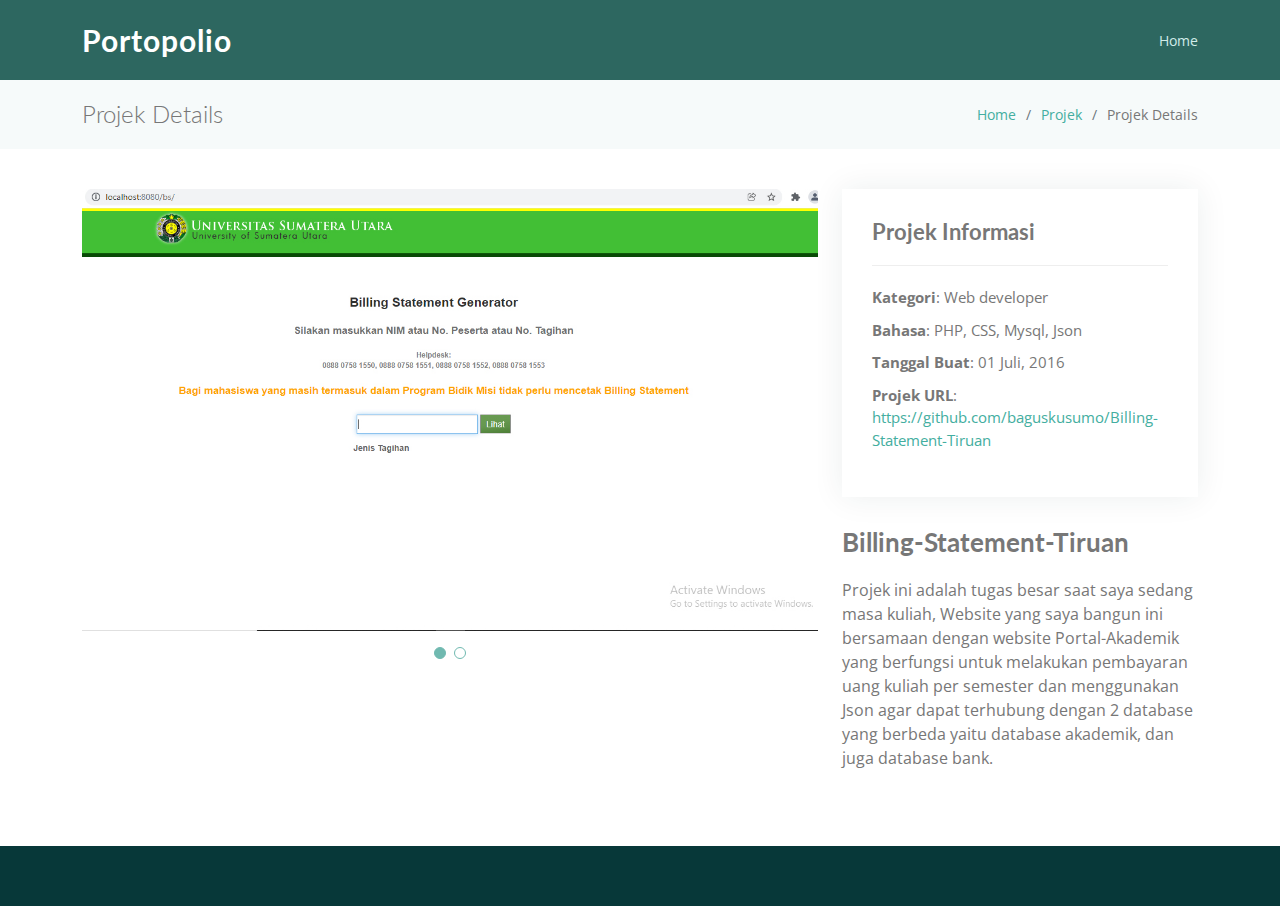
<file: bs.html>
<!DOCTYPE html>
<html lang="en">

<head>
  <meta charset="utf-8">
  <meta content="width=device-width, initial-scale=1.0" name="viewport">

  <title>Projek Detail</title>
  <meta content="" name="description">
  <meta content="" name="keywords">

  <!-- Favicons -->
  <link href="assets/img/favicon.png" rel="icon">
  <link href="assets/img/apple-touch-icon.png" rel="apple-touch-icon">

  <!-- Google Fonts -->
  <link href="https://fonts.googleapis.com/css?family=Open+Sans:300,300i,400,400i,600,600i,700,700i|Lato:400,300,700,900" rel="stylesheet">

  <!-- Vendor CSS Files -->
  <link href="assets/vendor/bootstrap/css/bootstrap.min.css" rel="stylesheet">
  <link href="assets/vendor/bootstrap-icons/bootstrap-icons.css" rel="stylesheet">
  <link href="assets/vendor/glightbox/css/glightbox.min.css" rel="stylesheet">
  <link href="assets/vendor/swiper/swiper-bundle.min.css" rel="stylesheet">

  <!-- Template Main CSS File -->
  <link href="assets/css/style.css" rel="stylesheet">
</head>

<body>

  <!-- ======= Header ======= -->
  <header id="header" class="fixed-top d-flex align-items-center">
    <div class="container d-flex align-items-center">

      <div class="logo me-auto">
        <h1><a href="index.html">Portopolio</a></h1>
        <!-- Uncomment below if you prefer to use an image logo -->
        <!-- <a href="index.html"><img src="assets/img/logo.png" alt="" class="img-fluid"></a>-->
      </div>

      <nav id="navbar" class="navbar">
        <ul>
          <li><a class="nav-link scrollto " href="index.html">Home</a></li>
        </ul>
        <i class="bi bi-list mobile-nav-toggle"></i>
      </nav><!-- .navbar -->

    </div>
  </header><!-- End #header -->

  <main id="main">

    <!-- ======= Breadcrumbs ======= -->
    <section class="breadcrumbs">
      <div class="container">

        <div class="d-flex justify-content-between align-items-center">
          <h2>Projek Details</h2>
          <ol>
            <li><a href="index.html">Home</a></li>
            <li><a href="#">Projek</a></li>
            <li>Projek Details</li>
          </ol>
        </div>

      </div>
    </section><!-- Breadcrumbs -->

    <!-- ======= Portfolio Details Section ======= -->
    <section id="portfolio-details" class="portfolio-details">
      <div class="container">

        <div class="row gy-4">

          <div class="col-lg-8">
            <div class="portfolio-details-slider swiper">
              <div class="swiper-wrapper align-items-center">

                <div class="swiper-slide">
                  <img src="assets/img/portfolio/BS1.jpg" alt="">
                </div>

                <div class="swiper-slide">
                  <img src="assets/img/portfolio/BS2.jpg" alt="">
                </div>

              </div>
              <div class="swiper-pagination"></div>
            </div>
          </div>

          <div class="col-lg-4">
            <div class="portfolio-info">
              <h3>Projek Informasi</h3>
              <ul>
                <li><strong>Kategori</strong>: Web developer</li>
                <li><strong>Bahasa</strong>: PHP, CSS, Mysql, Json</li>
                <li><strong>Tanggal Buat</strong>: 01 Juli, 2016</li>
                <li><strong>Projek URL</strong>: <a href="https://github.com/baguskusumo/Billing-Statement-Tiruan">https://github.com/baguskusumo/Billing-Statement-Tiruan</a></li>
              </ul>
            </div>
            <div class="portfolio-description">
              <h2>Billing-Statement-Tiruan</h2>
              <p>
               Projek ini adalah tugas besar saat saya sedang masa kuliah, Website yang saya bangun ini bersamaan dengan website Portal-Akademik
			   yang berfungsi untuk melakukan pembayaran uang kuliah per semester dan menggunakan Json agar dapat terhubung dengan 2 database yang berbeda 
			   yaitu database akademik, dan juga database bank.
			  </p>
            </div>
          </div>

        </div>

      </div>
    </section><!-- End Portfolio Details Section -->

  </main><!-- End #main -->

  <!-- ======= Footer ======= -->
  <footer id="footer">
    <div class="container">
      <div class="copyright">
    </div>
  </footer><!-- End #footer -->

  <a href="#" class="back-to-top d-flex align-items-center justify-content-center"><i class="bi bi-arrow-up-short"></i></a>

  <!-- Vendor JS Files -->
  <script src="assets/vendor/bootstrap/js/bootstrap.bundle.min.js"></script>
  <script src="assets/vendor/glightbox/js/glightbox.min.js"></script>
  <script src="assets/vendor/isotope-layout/isotope.pkgd.min.js"></script>
  <script src="assets/vendor/swiper/swiper-bundle.min.js"></script>
  <script src="assets/vendor/php-email-form/validate.js"></script>

  <!-- Template Main JS File -->
  <script src="assets/js/main.js"></script>

</body>

</html>
</file>
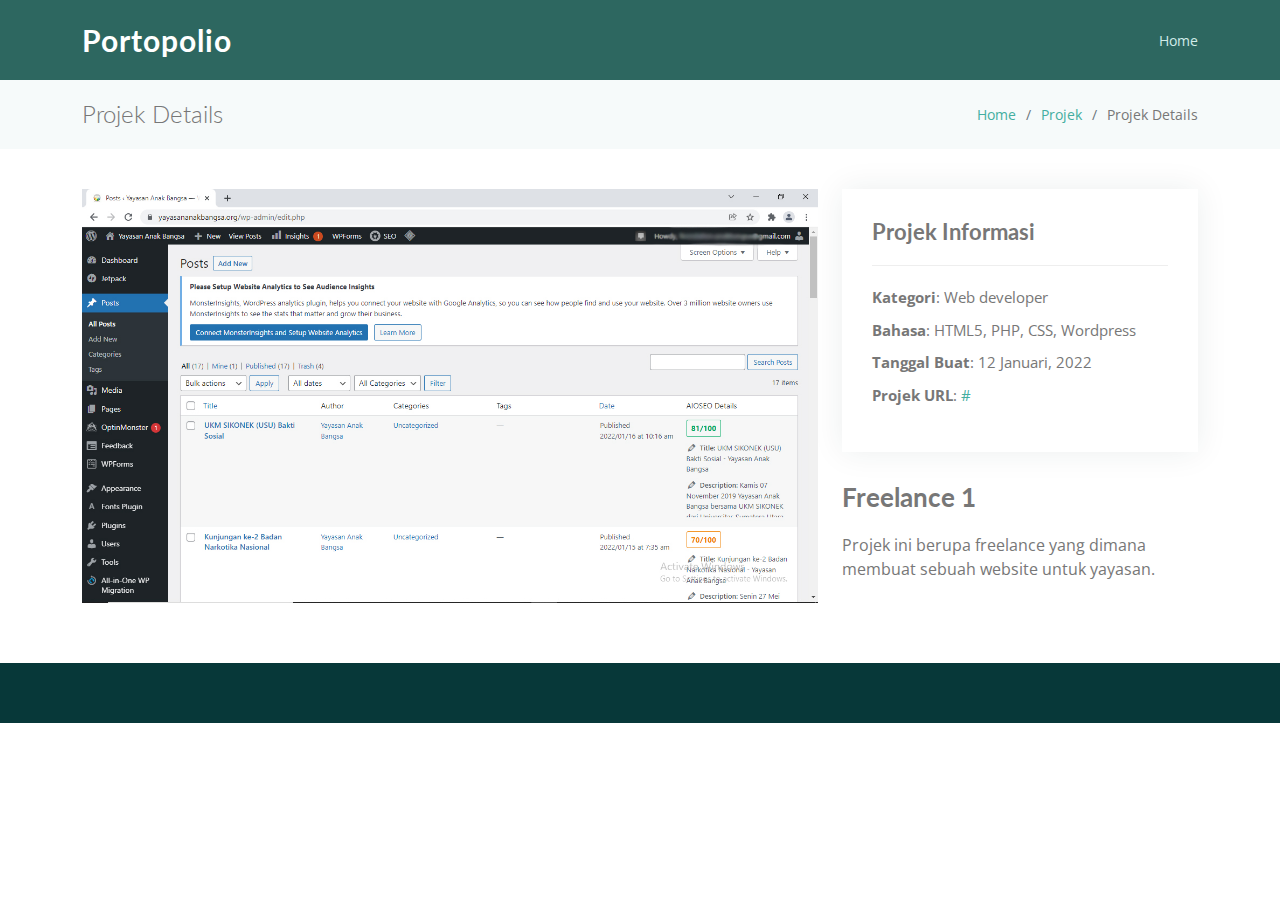
<file: freelance1.html>
<!DOCTYPE html>
<html lang="en">

<head>
  <meta charset="utf-8">
  <meta content="width=device-width, initial-scale=1.0" name="viewport">

  <title>Projek Detail</title>
  <meta content="" name="description">
  <meta content="" name="keywords">

  <!-- Favicons -->
  <link href="assets/img/favicon.png" rel="icon">
  <link href="assets/img/apple-touch-icon.png" rel="apple-touch-icon">

  <!-- Google Fonts -->
  <link href="https://fonts.googleapis.com/css?family=Open+Sans:300,300i,400,400i,600,600i,700,700i|Lato:400,300,700,900" rel="stylesheet">

  <!-- Vendor CSS Files -->
  <link href="assets/vendor/bootstrap/css/bootstrap.min.css" rel="stylesheet">
  <link href="assets/vendor/bootstrap-icons/bootstrap-icons.css" rel="stylesheet">
  <link href="assets/vendor/glightbox/css/glightbox.min.css" rel="stylesheet">
  <link href="assets/vendor/swiper/swiper-bundle.min.css" rel="stylesheet">

  <!-- Template Main CSS File -->
  <link href="assets/css/style.css" rel="stylesheet">
</head>

<body>

  <!-- ======= Header ======= -->
  <header id="header" class="fixed-top d-flex align-items-center">
    <div class="container d-flex align-items-center">

      <div class="logo me-auto">
        <h1><a href="index.html">Portopolio</a></h1>
        <!-- Uncomment below if you prefer to use an image logo -->
        <!-- <a href="index.html"><img src="assets/img/logo.png" alt="" class="img-fluid"></a>-->
      </div>

      <nav id="navbar" class="navbar">
        <ul>
          <li><a class="nav-link scrollto " href="index.html">Home</a></li>
        </ul>
        <i class="bi bi-list mobile-nav-toggle"></i>
      </nav><!-- .navbar -->

    </div>
  </header><!-- End #header -->

  <main id="main">

    <!-- ======= Breadcrumbs ======= -->
    <section class="breadcrumbs">
      <div class="container">

        <div class="d-flex justify-content-between align-items-center">
          <h2>Projek Details</h2>
          <ol>
            <li><a href="index.html">Home</a></li>
            <li><a href="#">Projek</a></li>
            <li>Projek Details</li>
          </ol>
        </div>

      </div>
    </section><!-- Breadcrumbs -->

    <!-- ======= Portfolio Details Section ======= -->
    <section id="portfolio-details" class="portfolio-details">
      <div class="container">

        <div class="row gy-4">

          <div class="col-lg-8">
            <div class="portfolio-details-slider swiper">
              <div class="swiper-wrapper align-items-center">

                <div class="swiper-slide">
                  <img src="assets/img/portfolio/Freelance.jpg" alt="">
                </div>

              </div>
              <div class="swiper-pagination"></div>
            </div>
          </div>

          <div class="col-lg-4">
            <div class="portfolio-info">
              <h3>Projek Informasi</h3>
              <ul>
                <li><strong>Kategori</strong>: Web developer</li>
                <li><strong>Bahasa</strong>: HTML5, PHP, CSS, Wordpress</li>
                <li><strong>Tanggal Buat</strong>: 12 Januari, 2022</li>
                <li><strong>Projek URL</strong>: <a href="#">#</a></li>
              </ul>
            </div>
            <div class="portfolio-description">
              <h2>Freelance 1</h2>
              <p>
               Projek ini berupa freelance yang dimana membuat sebuah website untuk yayasan.
			  </p>
            </div>
          </div>

        </div>

      </div>
    </section><!-- End Portfolio Details Section -->

  </main><!-- End #main -->

  <!-- ======= Footer ======= -->
  <footer id="footer">
    <div class="container">
      <div class="copyright">
    </div>
  </footer><!-- End #footer -->

  <a href="#" class="back-to-top d-flex align-items-center justify-content-center"><i class="bi bi-arrow-up-short"></i></a>

  <!-- Vendor JS Files -->
  <script src="assets/vendor/bootstrap/js/bootstrap.bundle.min.js"></script>
  <script src="assets/vendor/glightbox/js/glightbox.min.js"></script>
  <script src="assets/vendor/isotope-layout/isotope.pkgd.min.js"></script>
  <script src="assets/vendor/swiper/swiper-bundle.min.js"></script>
  <script src="assets/vendor/php-email-form/validate.js"></script>

  <!-- Template Main JS File -->
  <script src="assets/js/main.js"></script>

</body>

</html>
</file>
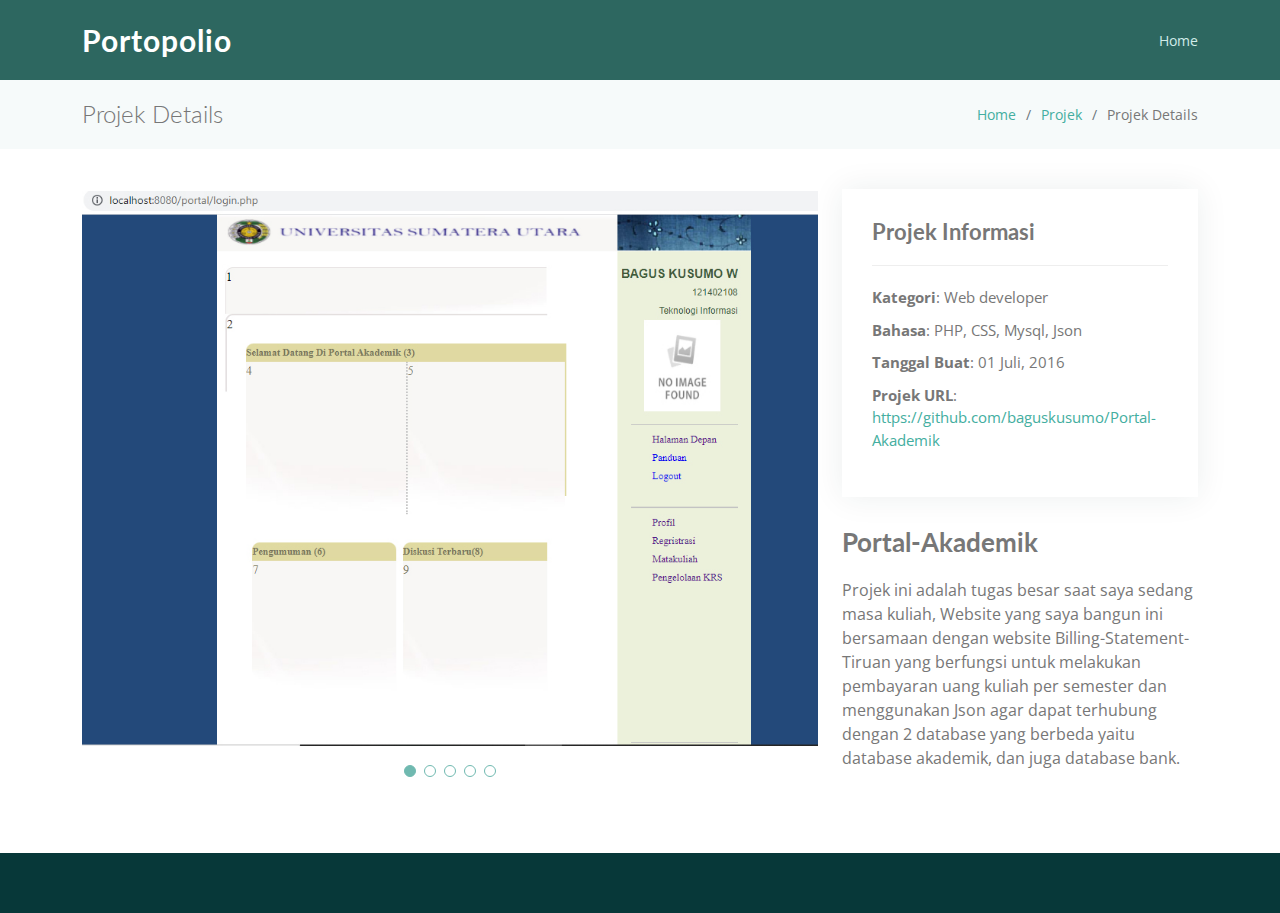
<file: portal-akademik.html>
<!DOCTYPE html>
<html lang="en">

<head>
  <meta charset="utf-8">
  <meta content="width=device-width, initial-scale=1.0" name="viewport">

  <title>Projek Detail</title>
  <meta content="" name="description">
  <meta content="" name="keywords">

  <!-- Favicons -->
  <link href="assets/img/favicon.png" rel="icon">
  <link href="assets/img/apple-touch-icon.png" rel="apple-touch-icon">

  <!-- Google Fonts -->
  <link href="https://fonts.googleapis.com/css?family=Open+Sans:300,300i,400,400i,600,600i,700,700i|Lato:400,300,700,900" rel="stylesheet">

  <!-- Vendor CSS Files -->
  <link href="assets/vendor/bootstrap/css/bootstrap.min.css" rel="stylesheet">
  <link href="assets/vendor/bootstrap-icons/bootstrap-icons.css" rel="stylesheet">
  <link href="assets/vendor/glightbox/css/glightbox.min.css" rel="stylesheet">
  <link href="assets/vendor/swiper/swiper-bundle.min.css" rel="stylesheet">

  <!-- Template Main CSS File -->
  <link href="assets/css/style.css" rel="stylesheet">
</head>

<body>

  <!-- ======= Header ======= -->
  <header id="header" class="fixed-top d-flex align-items-center">
    <div class="container d-flex align-items-center">

      <div class="logo me-auto">
        <h1><a href="index.html">Portopolio</a></h1>
        <!-- Uncomment below if you prefer to use an image logo -->
        <!-- <a href="index.html"><img src="assets/img/logo.png" alt="" class="img-fluid"></a>-->
      </div>

      <nav id="navbar" class="navbar">
        <ul>
          <li><a class="nav-link scrollto " href="index.html">Home</a></li>
        </ul>
        <i class="bi bi-list mobile-nav-toggle"></i>
      </nav><!-- .navbar -->

    </div>
  </header><!-- End #header -->

  <main id="main">

    <!-- ======= Breadcrumbs ======= -->
    <section class="breadcrumbs">
      <div class="container">

        <div class="d-flex justify-content-between align-items-center">
          <h2>Projek Details</h2>
          <ol>
            <li><a href="index.html">Home</a></li>
            <li><a href="#">Projek</a></li>
            <li>Projek Details</li>
          </ol>
        </div>

      </div>
    </section><!-- Breadcrumbs -->

    <!-- ======= Portfolio Details Section ======= -->
    <section id="portfolio-details" class="portfolio-details">
      <div class="container">

        <div class="row gy-4">

          <div class="col-lg-8">
            <div class="portfolio-details-slider swiper">
              <div class="swiper-wrapper align-items-center">

                <div class="swiper-slide">
                  <img src="assets/img/portfolio/portal1.jpg" alt="">
                </div>

                <div class="swiper-slide">
                  <img src="assets/img/portfolio/portal2.jpg" alt="">
                </div>

                <div class="swiper-slide">
                  <img src="assets/img/portfolio/portal3.jpg" alt="">
                </div>
				
				<div class="swiper-slide">
                  <img src="assets/img/portfolio/portal4.jpg" alt="">
                </div>
				
				<div class="swiper-slide">
                  <img src="assets/img/portfolio/portal5.jpg" alt="">
                </div>

              </div>
              <div class="swiper-pagination"></div>
            </div>
          </div>

          <div class="col-lg-4">
            <div class="portfolio-info">
              <h3>Projek Informasi</h3>
              <ul>
                <li><strong>Kategori</strong>: Web developer</li>
                <li><strong>Bahasa</strong>: PHP, CSS, Mysql, Json</li>
                <li><strong>Tanggal Buat</strong>: 01 Juli, 2016</li>
                <li><strong>Projek URL</strong>: <a href="https://github.com/baguskusumo/Portal-Akademik">https://github.com/baguskusumo/Portal-Akademik</a></li>
              </ul>
            </div>
            <div class="portfolio-description">
              <h2>Portal-Akademik</h2>
              <p>
               Projek ini adalah tugas besar saat saya sedang masa kuliah, Website yang saya bangun ini bersamaan dengan website Billing-Statement-Tiruan
			   yang berfungsi untuk melakukan pembayaran uang kuliah per semester dan menggunakan Json agar dapat terhubung dengan 2 database yang berbeda 
			   yaitu database akademik, dan juga database bank.
			  </p>
            </div>
          </div>

        </div>

      </div>
    </section><!-- End Portfolio Details Section -->

  </main><!-- End #main -->

  <!-- ======= Footer ======= -->
  <footer id="footer">
    <div class="container">
      <div class="copyright">
    </div>
  </footer><!-- End #footer -->

  <a href="#" class="back-to-top d-flex align-items-center justify-content-center"><i class="bi bi-arrow-up-short"></i></a>

  <!-- Vendor JS Files -->
  <script src="assets/vendor/bootstrap/js/bootstrap.bundle.min.js"></script>
  <script src="assets/vendor/glightbox/js/glightbox.min.js"></script>
  <script src="assets/vendor/isotope-layout/isotope.pkgd.min.js"></script>
  <script src="assets/vendor/swiper/swiper-bundle.min.js"></script>
  <script src="assets/vendor/php-email-form/validate.js"></script>

  <!-- Template Main JS File -->
  <script src="assets/js/main.js"></script>

</body>

</html>
</file>
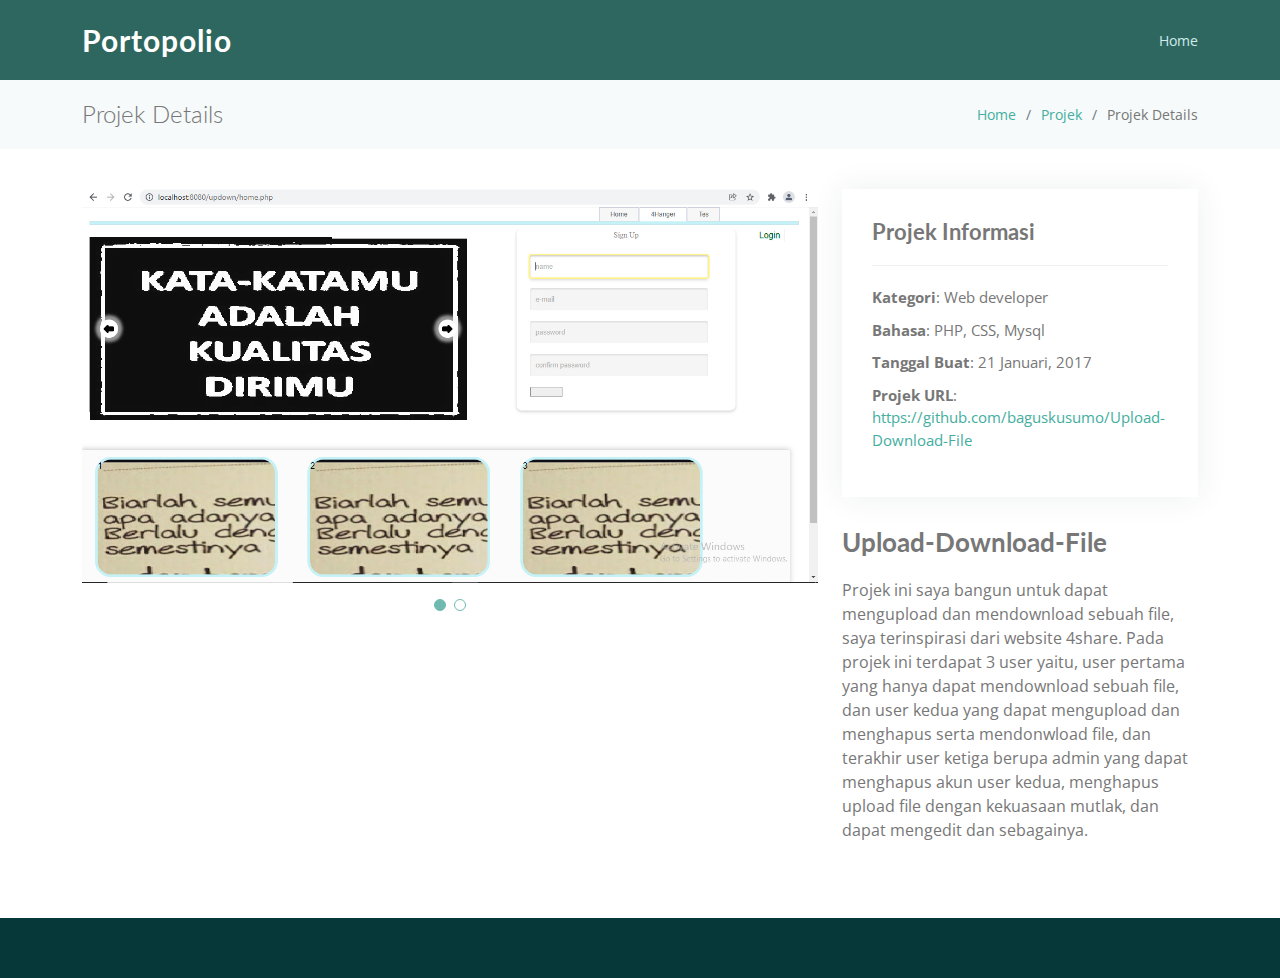
<file: updown.html>
<!DOCTYPE html>
<html lang="en">

<head>
  <meta charset="utf-8">
  <meta content="width=device-width, initial-scale=1.0" name="viewport">

  <title>Projek Detail</title>
  <meta content="" name="description">
  <meta content="" name="keywords">

  <!-- Favicons -->
  <link href="assets/img/favicon.png" rel="icon">
  <link href="assets/img/apple-touch-icon.png" rel="apple-touch-icon">

  <!-- Google Fonts -->
  <link href="https://fonts.googleapis.com/css?family=Open+Sans:300,300i,400,400i,600,600i,700,700i|Lato:400,300,700,900" rel="stylesheet">

  <!-- Vendor CSS Files -->
  <link href="assets/vendor/bootstrap/css/bootstrap.min.css" rel="stylesheet">
  <link href="assets/vendor/bootstrap-icons/bootstrap-icons.css" rel="stylesheet">
  <link href="assets/vendor/glightbox/css/glightbox.min.css" rel="stylesheet">
  <link href="assets/vendor/swiper/swiper-bundle.min.css" rel="stylesheet">

  <!-- Template Main CSS File -->
  <link href="assets/css/style.css" rel="stylesheet">
</head>

<body>

  <!-- ======= Header ======= -->
  <header id="header" class="fixed-top d-flex align-items-center">
    <div class="container d-flex align-items-center">

      <div class="logo me-auto">
        <h1><a href="index.html">Portopolio</a></h1>
        <!-- Uncomment below if you prefer to use an image logo -->
        <!-- <a href="index.html"><img src="assets/img/logo.png" alt="" class="img-fluid"></a>-->
      </div>

      <nav id="navbar" class="navbar">
        <ul>
          <li><a class="nav-link scrollto " href="index.html">Home</a></li>
        </ul>
        <i class="bi bi-list mobile-nav-toggle"></i>
      </nav><!-- .navbar -->

    </div>
  </header><!-- End #header -->

  <main id="main">

    <!-- ======= Breadcrumbs ======= -->
    <section class="breadcrumbs">
      <div class="container">

        <div class="d-flex justify-content-between align-items-center">
          <h2>Projek Details</h2>
          <ol>
            <li><a href="index.html">Home</a></li>
            <li><a href="#">Projek</a></li>
            <li>Projek Details</li>
          </ol>
        </div>

      </div>
    </section><!-- Breadcrumbs -->

    <!-- ======= Portfolio Details Section ======= -->
    <section id="portfolio-details" class="portfolio-details">
      <div class="container">

        <div class="row gy-4">

          <div class="col-lg-8">
            <div class="portfolio-details-slider swiper">
              <div class="swiper-wrapper align-items-center">

                <div class="swiper-slide">
                  <img src="assets/img/portfolio/updown1.jpg" alt="">
                </div>

                <div class="swiper-slide">
                  <img src="assets/img/portfolio/updown2.jpg" alt="">
                </div>

              </div>
              <div class="swiper-pagination"></div>
            </div>
          </div>

          <div class="col-lg-4">
            <div class="portfolio-info">
              <h3>Projek Informasi</h3>
              <ul>
                <li><strong>Kategori</strong>: Web developer</li>
                <li><strong>Bahasa</strong>: PHP, CSS, Mysql</li>
                <li><strong>Tanggal Buat</strong>: 21 Januari, 2017</li>
                <li><strong>Projek URL</strong>: <a href="https://github.com/baguskusumo/Upload-Download-File">https://github.com/baguskusumo/Upload-Download-File</a></li>
              </ul>
            </div>
            <div class="portfolio-description">
              <h2>Upload-Download-File</h2>
              <p>
               Projek ini saya bangun untuk dapat mengupload dan mendownload sebuah file, saya terinspirasi dari website 4share. Pada projek ini
			   terdapat 3 user yaitu, user pertama yang hanya dapat mendownload sebuah file, dan user kedua yang dapat mengupload dan menghapus serta mendonwload file,
			   dan terakhir user ketiga berupa admin yang dapat menghapus akun user kedua, menghapus upload file dengan kekuasaan mutlak, dan dapat mengedit dan sebagainya.
			  </p>
            </div>
          </div>

        </div>

      </div>
    </section><!-- End Portfolio Details Section -->

  </main><!-- End #main -->

  <!-- ======= Footer ======= -->
  <footer id="footer">
    <div class="container">
      <div class="copyright">
    </div>
  </footer><!-- End #footer -->

  <a href="#" class="back-to-top d-flex align-items-center justify-content-center"><i class="bi bi-arrow-up-short"></i></a>

  <!-- Vendor JS Files -->
  <script src="assets/vendor/bootstrap/js/bootstrap.bundle.min.js"></script>
  <script src="assets/vendor/glightbox/js/glightbox.min.js"></script>
  <script src="assets/vendor/isotope-layout/isotope.pkgd.min.js"></script>
  <script src="assets/vendor/swiper/swiper-bundle.min.js"></script>
  <script src="assets/vendor/php-email-form/validate.js"></script>

  <!-- Template Main JS File -->
  <script src="assets/js/main.js"></script>

</body>

</html>
</file>
<file: assets/css/style.css>
/**
* Template Name: Amoeba - v4.7.0
* Template URL: https://bootstrapmade.com/free-one-page-bootstrap-template-amoeba/
* Author: BootstrapMade.com
* License: https://bootstrapmade.com/license/
*/

/*--------------------------------------------------------------
# General
--------------------------------------------------------------*/
body {
  font-family: "Open Sans", sans-serif;
  color: #777;
}

a {
  text-decoration: none;
  color: #43aea0;
}

a:hover {
  color: #00d3b8;
  text-decoration: none;
}

h1, h2, h3, h4, h5, h6, .font-primary {
  font-family: "Lato", sans-serif;
}

/*--------------------------------------------------------------
# Sections General
--------------------------------------------------------------*/
section {
  padding: 60px 0;
}

.section-bg {
  background-color: #f2f9f8;
}

.section-title {
  text-align: center;
  padding-bottom: 30px;
}
.section-title h2 {
  font-size: 32px;
  font-weight: 300;
  margin-bottom: 20px;
  padding-bottom: 0;
  color: #555;
}
.section-title p {
  margin-bottom: 0;
}

/*--------------------------------------------------------------
# Breadcrumbs
--------------------------------------------------------------*/
.breadcrumbs {
  padding: 20px 0;
  background-color: #f6fafa;
  min-height: 40px;
  margin-top: 80px;
}
.breadcrumbs h2 {
  font-size: 24px;
  font-weight: 300;
  margin: 0;
}
@media (max-width: 992px) {
  .breadcrumbs h2 {
    margin: 0 0 10px 0;
  }
}
.breadcrumbs ol {
  display: flex;
  flex-wrap: wrap;
  list-style: none;
  padding: 0;
  margin: 0;
  font-size: 14px;
}
.breadcrumbs ol li + li {
  padding-left: 10px;
}
.breadcrumbs ol li + li::before {
  display: inline-block;
  padding-right: 10px;
  color: #6c757d;
  content: "/";
}
@media (max-width: 768px) {
  .breadcrumbs .d-flex {
    display: block !important;
  }
  .breadcrumbs ol {
    display: block;
  }
  .breadcrumbs ol li {
    display: inline-block;
  }
}

/*--------------------------------------------------------------
# Back to top button
--------------------------------------------------------------*/
.back-to-top {
  position: fixed;
  visibility: hidden;
  opacity: 0;
  right: 15px;
  bottom: 15px;
  z-index: 99999;
  background: #70b9b0;
  width: 40px;
  height: 40px;
  border-radius: 4px;
  transition: all 0.4s;
}
.back-to-top i {
  font-size: 24px;
  color: #fff;
  line-height: 0;
}
.back-to-top:hover {
  background: #8bc6bf;
  color: #fff;
}
.back-to-top.active {
  visibility: visible;
  opacity: 1;
}

/*--------------------------------------------------------------
# Header
--------------------------------------------------------------*/
#header {
  height: 80px;
  transition: all 0.5s;
  z-index: 997;
  transition: all 0.5s;
  background: #2d6760;
}
#header.header-scrolled {
  background: #1d443f;
  height: 60px;
}
#header .logo h1 {
  font-size: 30px;
  margin: 0;
  padding: 0;
  line-height: 0;
  font-weight: 700;
  letter-spacing: 1px;
}
#header .logo h1 a, #header .logo h1 a:hover {
  color: #fff;
  text-decoration: none;
  line-height: 0;
}
#header .logo img {
  padding: 0;
  margin: 0;
  max-height: 40px;
}

#main {
  margin-top: 80px;
}

/*--------------------------------------------------------------
# Navigation Menu
--------------------------------------------------------------*/
/**
* Desktop Navigation 
*/
.navbar {
  padding: 0;
}
.navbar ul {
  margin: 0;
  padding: 0;
  display: flex;
  list-style: none;
  align-items: center;
}
.navbar li {
  position: relative;
}
.navbar a, .navbar a:focus {
  display: flex;
  align-items: center;
  justify-content: space-between;
  padding: 10px 0 10px 30px;
  font-family: "Open Sans", sans-serif;
  font-size: 14px;
  color: #d2ece9;
  white-space: nowrap;
  transition: 0.3s;
}
.navbar a i, .navbar a:focus i {
  font-size: 12px;
  line-height: 0;
  margin-left: 5px;
}
.navbar a:hover, .navbar .active, .navbar .active:focus, .navbar li:hover > a {
  color: #fff;
}
.navbar .dropdown ul {
  display: block;
  position: absolute;
  left: 14px;
  top: calc(100% + 30px);
  margin: 0;
  padding: 10px 0;
  z-index: 99;
  opacity: 0;
  visibility: hidden;
  background: #fff;
  box-shadow: 0px 0px 30px rgba(127, 137, 161, 0.25);
  transition: 0.3s;
}
.navbar .dropdown ul li {
  min-width: 200px;
}
.navbar .dropdown ul a {
  padding: 10px 20px;
  text-transform: none;
  font-size: 14px;
  font-weight: 500;
  color: #25564f;
}
.navbar .dropdown ul a i {
  font-size: 12px;
}
.navbar .dropdown ul a:hover, .navbar .dropdown ul .active:hover, .navbar .dropdown ul li:hover > a {
  color: #70b9b0;
}
.navbar .dropdown:hover > ul {
  opacity: 1;
  top: 100%;
  visibility: visible;
}
.navbar .dropdown .dropdown ul {
  top: 0;
  left: calc(100% - 30px);
  visibility: hidden;
}
.navbar .dropdown .dropdown:hover > ul {
  opacity: 1;
  top: 0;
  left: 100%;
  visibility: visible;
}
@media (max-width: 1366px) {
  .navbar .dropdown .dropdown ul {
    left: -90%;
  }
  .navbar .dropdown .dropdown:hover > ul {
    left: -100%;
  }
}

/**
* Mobile Navigation 
*/
.mobile-nav-toggle {
  color: #fff;
  font-size: 28px;
  cursor: pointer;
  display: none;
  line-height: 0;
  transition: 0.5s;
}

@media (max-width: 991px) {
  .mobile-nav-toggle {
    display: block;
  }

  .navbar ul {
    display: none;
  }
}
.navbar-mobile {
  position: fixed;
  overflow: hidden;
  top: 0;
  right: 0;
  left: 0;
  bottom: 0;
  background: rgba(7, 56, 57, 0.9);
  transition: 0.3s;
}
.navbar-mobile .mobile-nav-toggle {
  position: absolute;
  top: 15px;
  right: 15px;
}
.navbar-mobile ul {
  display: block;
  position: absolute;
  top: 55px;
  right: 15px;
  bottom: 15px;
  left: 15px;
  padding: 10px 0;
  background-color: #fff;
  overflow-y: auto;
  transition: 0.3s;
}
.navbar-mobile a, .navbar-mobile a:focus {
  padding: 10px 20px;
  font-size: 15px;
  color: #073839;
}
.navbar-mobile a:hover, .navbar-mobile .active, .navbar-mobile li:hover > a {
  color: #70b9b0;
}
.navbar-mobile .getstarted, .navbar-mobile .getstarted:focus {
  margin: 15px;
}
.navbar-mobile .dropdown ul {
  position: static;
  display: none;
  margin: 10px 20px;
  padding: 10px 0;
  z-index: 99;
  opacity: 1;
  visibility: visible;
  background: #fff;
  box-shadow: 0px 0px 30px rgba(127, 137, 161, 0.25);
}
.navbar-mobile .dropdown ul li {
  min-width: 200px;
}
.navbar-mobile .dropdown ul a {
  padding: 10px 20px;
}
.navbar-mobile .dropdown ul a i {
  font-size: 12px;
}
.navbar-mobile .dropdown ul a:hover, .navbar-mobile .dropdown ul .active:hover, .navbar-mobile .dropdown ul li:hover > a {
  color: #70b9b0;
}
.navbar-mobile .dropdown > .dropdown-active {
  display: block;
}

/*--------------------------------------------------------------
# Hero Section
--------------------------------------------------------------*/
#hero {
  width: 100%;
  height: 75vh;
  background: url("../img/hero-background.jpg") top center;
  background-size: cover;
  position: relative;
  margin-bottom: -80px;
}
#hero:before {
  content: "";
  background: rgba(112, 185, 176, 0.85);
  position: absolute;
  bottom: 0;
  top: 0;
  left: 0;
  right: 0;
}
#hero .hero-container {
  position: absolute;
  bottom: 0;
  top: 0;
  left: 0;
  right: 0;
  display: flex;
  padding-top: 80px;
  justify-content: center;
  align-items: center;
  flex-direction: column;
  text-align: center;
}
#hero h1 {
  margin: 0 0 10px 0;
  font-size: 48px;
  font-weight: 300;
  line-height: 56px;
  color: #fff;
}
#hero h2 {
  color: #eee;
  margin-bottom: 50px;
  font-size: 20px;
  font-weight: 300;
}
#hero .btn-get-started {
  font-family: "Lato", sans-serif;
  font-weight: 400;
  font-size: 16px;
  letter-spacing: 1px;
  display: inline-block;
  padding: 8px 28px 10px 28px;
  border-radius: 50px;
  transition: 0.5s;
  border: 1px solid #fff;
  color: #fff;
}
#hero .btn-get-started:hover {
  background: #fff;
  color: #70b9b0;
  border: 1px solid #70b9b0;
}
@media (min-width: 1024px) {
  #hero {
    background-attachment: fixed;
  }
}
@media (max-width: 768px) {
  #hero h1 {
    font-size: 28px;
    line-height: 36px;
  }
  #hero h2 {
    font-size: 18px;
    line-height: 24px;
    margin-bottom: 30px;
  }
}

/*--------------------------------------------------------------
# About Us
--------------------------------------------------------------*/
.about h3 {
  font-weight: 400;
  font-size: 26px;
}
.about ul {
  list-style: none;
  padding: 0;
}
.about ul li {
  padding-bottom: 10px;
}
.about ul i {
  font-size: 22px;
  padding-right: 4px;
  color: #70b9b0;
  line-height: 0;
}
.about p:last-child {
  margin-bottom: 0;
}

/*--------------------------------------------------------------
# Services
--------------------------------------------------------------*/
.services .icon-box {
  margin-bottom: 20px;
  text-align: center;
}
.services .icon {
  display: flex;
  justify-content: center;
  margin-bottom: 15px;
}
.services .icon i {
  color: #70b9b0;
  font-size: 42px;
}
.services .title {
  font-weight: 700;
  margin-bottom: 15px;
  font-size: 18px;
  text-transform: uppercase;
}
.services .title a {
  color: #343a40;
  transition: 0.3s;
}
.services .icon-box:hover .title a {
  color: #70b9b0;
}
.services .description {
  line-height: 24px;
  font-size: 14px;
}

/*--------------------------------------------------------------
# Call To Action
--------------------------------------------------------------*/
.call-to-action {
  background: linear-gradient(rgba(1, 41, 42, 0.5), rgba(7, 56, 57, 0.5)), url("../img/call-to-action-bg.jpg") fixed center center;
  background-size: cover;
  padding: 60px 0;
}
.call-to-action h3 {
  color: #fff;
  font-size: 28px;
  font-weight: 700;
}
.call-to-action p {
  color: #fff;
}
.call-to-action .cta-btn {
  font-family: "Lato", sans-serif;
  font-weight: 400;
  font-size: 16px;
  letter-spacing: 1px;
  display: inline-block;
  padding: 6px 28px 10px 28px;
  border-radius: 25px;
  transition: 0.5s;
  margin-top: 10px;
  border: 2px solid #fff;
  color: #fff;
}
.call-to-action .cta-btn:hover {
  background: #70b9b0;
  border: 2px solid #70b9b0;
}

/*--------------------------------------------------------------
# Our Portfolio
--------------------------------------------------------------*/
.portfolio {
  padding: 60px 0;
}
.portfolio #portfolio-flters {
  padding: 0;
  margin: 0 0 35px 0;
  list-style: none;
  text-align: center;
}
.portfolio #portfolio-flters li {
  cursor: pointer;
  margin: 0 15px 15px 0;
  display: inline-block;
  padding: 10px 20px;
  font-size: 12px;
  line-height: 20px;
  color: #777;
  border-radius: 4px;
  text-transform: uppercase;
  background: white;
  margin-bottom: 5px;
  transition: all 0.3s ease-in-out;
}
.portfolio #portfolio-flters li:hover, .portfolio #portfolio-flters li.filter-active {
  background: #70b9b0;
  color: #fff;
}
.portfolio #portfolio-flters li:last-child {
  margin-right: 0;
}
.portfolio .portfolio-wrap {
  background: #073839;
  overflow: hidden;
  min-height: 200px;
  position: relative;
  border-radius: 4px;
  margin: 0 0 30px 0;
}
.portfolio .portfolio-wrap img {
  transition: all 0.3s ease-in-out;
}
.portfolio .portfolio-wrap .portfolio-info {
  opacity: 0;
  position: absolute;
  transition: all 0.3s linear;
  text-align: center;
  top: 10%;
  left: 0;
  right: 0;
}
.portfolio .portfolio-wrap .portfolio-info h3 {
  font-size: 22px;
}
.portfolio .portfolio-wrap .portfolio-info h3 a {
  color: #fff;
  font-weight: bold;
}
.portfolio .portfolio-wrap .portfolio-info a i {
  color: #fff;
  font-size: 24px;
  transition: 0.3s;
  margin: 4px;
}
.portfolio .portfolio-wrap .portfolio-info a i:hover {
  color: #70b9b0;
}
.portfolio .portfolio-wrap:hover img {
  opacity: 0.4;
  transform: scale(1.1);
}
.portfolio .portfolio-wrap:hover .portfolio-info {
  opacity: 1;
  top: calc(50% - 30px);
}

/*--------------------------------------------------------------
# Portfolio Details
--------------------------------------------------------------*/
.portfolio-details {
  padding-top: 40px;
}
.portfolio-details .portfolio-details-slider img {
  width: 100%;
}
.portfolio-details .portfolio-details-slider .swiper-pagination {
  margin-top: 20px;
  position: relative;
}
.portfolio-details .portfolio-details-slider .swiper-pagination .swiper-pagination-bullet {
  width: 12px;
  height: 12px;
  background-color: #fff;
  opacity: 1;
  border: 1px solid #70b9b0;
}
.portfolio-details .portfolio-details-slider .swiper-pagination .swiper-pagination-bullet-active {
  background-color: #70b9b0;
}
.portfolio-details .portfolio-info {
  padding: 30px;
  box-shadow: 0px 0 30px rgba(7, 56, 57, 0.08);
}
.portfolio-details .portfolio-info h3 {
  font-size: 22px;
  font-weight: 700;
  margin-bottom: 20px;
  padding-bottom: 20px;
  border-bottom: 1px solid #eee;
}
.portfolio-details .portfolio-info ul {
  list-style: none;
  padding: 0;
  font-size: 15px;
}
.portfolio-details .portfolio-info ul li + li {
  margin-top: 10px;
}
.portfolio-details .portfolio-description {
  padding-top: 30px;
}
.portfolio-details .portfolio-description h2 {
  font-size: 26px;
  font-weight: 700;
  margin-bottom: 20px;
}
.portfolio-details .portfolio-description p {
  padding: 0;
}

/*--------------------------------------------------------------
# Frequently Asked Questions
--------------------------------------------------------------*/
.faq {
  padding: 60px 0;
}
.faq .faq-list {
  padding: 0;
  list-style: none;
}
.faq .faq-list li {
  border-bottom: 1px solid #deefed;
  margin-bottom: 20px;
  padding-bottom: 20px;
}
.faq .faq-list .question {
  display: block;
  position: relative;
  font-family: #70b9b0;
  font-size: 18px;
  line-height: 24px;
  font-weight: 400;
  padding-left: 25px;
  cursor: pointer;
  color: #51a59b;
  transition: 0.3s;
}
.faq .faq-list i {
  font-size: 16px;
  position: absolute;
  left: 0;
  top: -2px;
}
.faq .faq-list p {
  margin-bottom: 0;
  padding: 10px 0 0 25px;
}
.faq .faq-list .icon-show {
  display: none;
}
.faq .faq-list .collapsed {
  color: #343a40;
}
.faq .faq-list .collapsed:hover {
  color: #70b9b0;
}
.faq .faq-list .collapsed .icon-show {
  display: inline-block;
  transition: 0.6s;
}
.faq .faq-list .collapsed .icon-close {
  display: none;
  transition: 0.6s;
}

/*--------------------------------------------------------------
# Our Team
--------------------------------------------------------------*/
.team .member {
  text-align: center;
  box-shadow: 0px 0px 12px 0px rgba(0, 0, 0, 0.1);
  padding: 30px 20px;
  background: #fff;
}
.team .member img {
  max-width: 60%;
  border-radius: 50%;
  margin: 0 0 30px 0;
}
.team .member h4 {
  font-weight: 700;
  margin-bottom: 2px;
  font-size: 18px;
}
.team .member span {
  font-style: italic;
  display: block;
  font-size: 13px;
}
.team .member p {
  padding-top: 10px;
  font-size: 14px;
  font-style: italic;
  color: #aaaaaa;
}
.team .member .social {
  margin-top: 15px;
}
.team .member .social a {
  color: #92cac3;
  transition: 0.3s;
}
.team .member .social a:hover {
  color: #3c8b81;
}
.team .member .social i {
  font-size: 18px;
  margin: 0 2px;
}

/*--------------------------------------------------------------
# Contact Us
--------------------------------------------------------------*/
.contact .contact-about h3 {
  font-size: 36px;
  margin: 0 0 10px 0;
  padding: 0;
  line-height: 1;
  font-weight: 500;
  letter-spacing: 1px;
  color: #70b9b0;
}
.contact .contact-about p {
  font-size: 14px;
  line-height: 24px;
  font-family: "Lato", sans-serif;
  color: #888;
}
.contact .social-links {
  padding-bottom: 20px;
}
.contact .social-links a {
  display: inline-flex;
  align-items: center;
  justify-content: center;
  font-size: 16px;
  background: #fff;
  color: #70b9b0;
  line-height: 0;
  margin-right: 4px;
  border-radius: 50%;
  width: 36px;
  height: 36px;
  transition: 0.3s;
  border: 1px solid #70b9b0;
}
.contact .social-links a:hover {
  background: #70b9b0;
  color: #fff;
}
.contact .info {
  color: #777;
}
.contact .info i {
  font-size: 32px;
  color: #70b9b0;
  float: left;
  line-height: 1;
}
.contact .info p {
  padding: 0 0 10px 42px;
  line-height: 28px;
  font-size: 14px;
}
.contact .php-email-form .error-message {
  display: none;
  color: #fff;
  background: #ed3c0d;
  text-align: left;
  padding: 15px;
  font-weight: 600;
}
.contact .php-email-form .error-message br + br {
  margin-top: 25px;
}
.contact .php-email-form .sent-message {
  display: none;
  color: #fff;
  background: #18d26e;
  text-align: center;
  padding: 15px;
  font-weight: 600;
}
.contact .php-email-form .loading {
  display: none;
  background: #fff;
  text-align: center;
  padding: 15px;
}
.contact .php-email-form .loading:before {
  content: "";
  display: inline-block;
  border-radius: 50%;
  width: 24px;
  height: 24px;
  margin: 0 10px -6px 0;
  border: 3px solid #18d26e;
  border-top-color: #eee;
  -webkit-animation: animate-loading 1s linear infinite;
  animation: animate-loading 1s linear infinite;
}
.contact .php-email-form input, .contact .php-email-form textarea {
  border-radius: 0;
  box-shadow: none;
  font-size: 14px;
}
.contact .php-email-form button[type=submit] {
  background: #70b9b0;
  border: 0;
  padding: 10px 24px;
  color: #fff;
  transition: 0.4s;
}
.contact .php-email-form button[type=submit]:hover {
  background: #92cac3;
}
@-webkit-keyframes animate-loading {
  0% {
    transform: rotate(0deg);
  }
  100% {
    transform: rotate(360deg);
  }
}
@keyframes animate-loading {
  0% {
    transform: rotate(0deg);
  }
  100% {
    transform: rotate(360deg);
  }
}

/*--------------------------------------------------------------
# Map
--------------------------------------------------------------*/
.map {
  padding: 0;
  margin-bottom: -10px;
}
.map iframe {
  width: 100%;
  height: 380px;
}

/*--------------------------------------------------------------
# Footer
--------------------------------------------------------------*/
#footer {
  background: #073839;
  padding: 30px 0;
  color: #fff;
  font-size: 14px;
}
#footer .copyright {
  text-align: center;
}
#footer .credits {
  padding-top: 10px;
  text-align: center;
  font-size: 13px;
  color: #fff;
}
</file>
